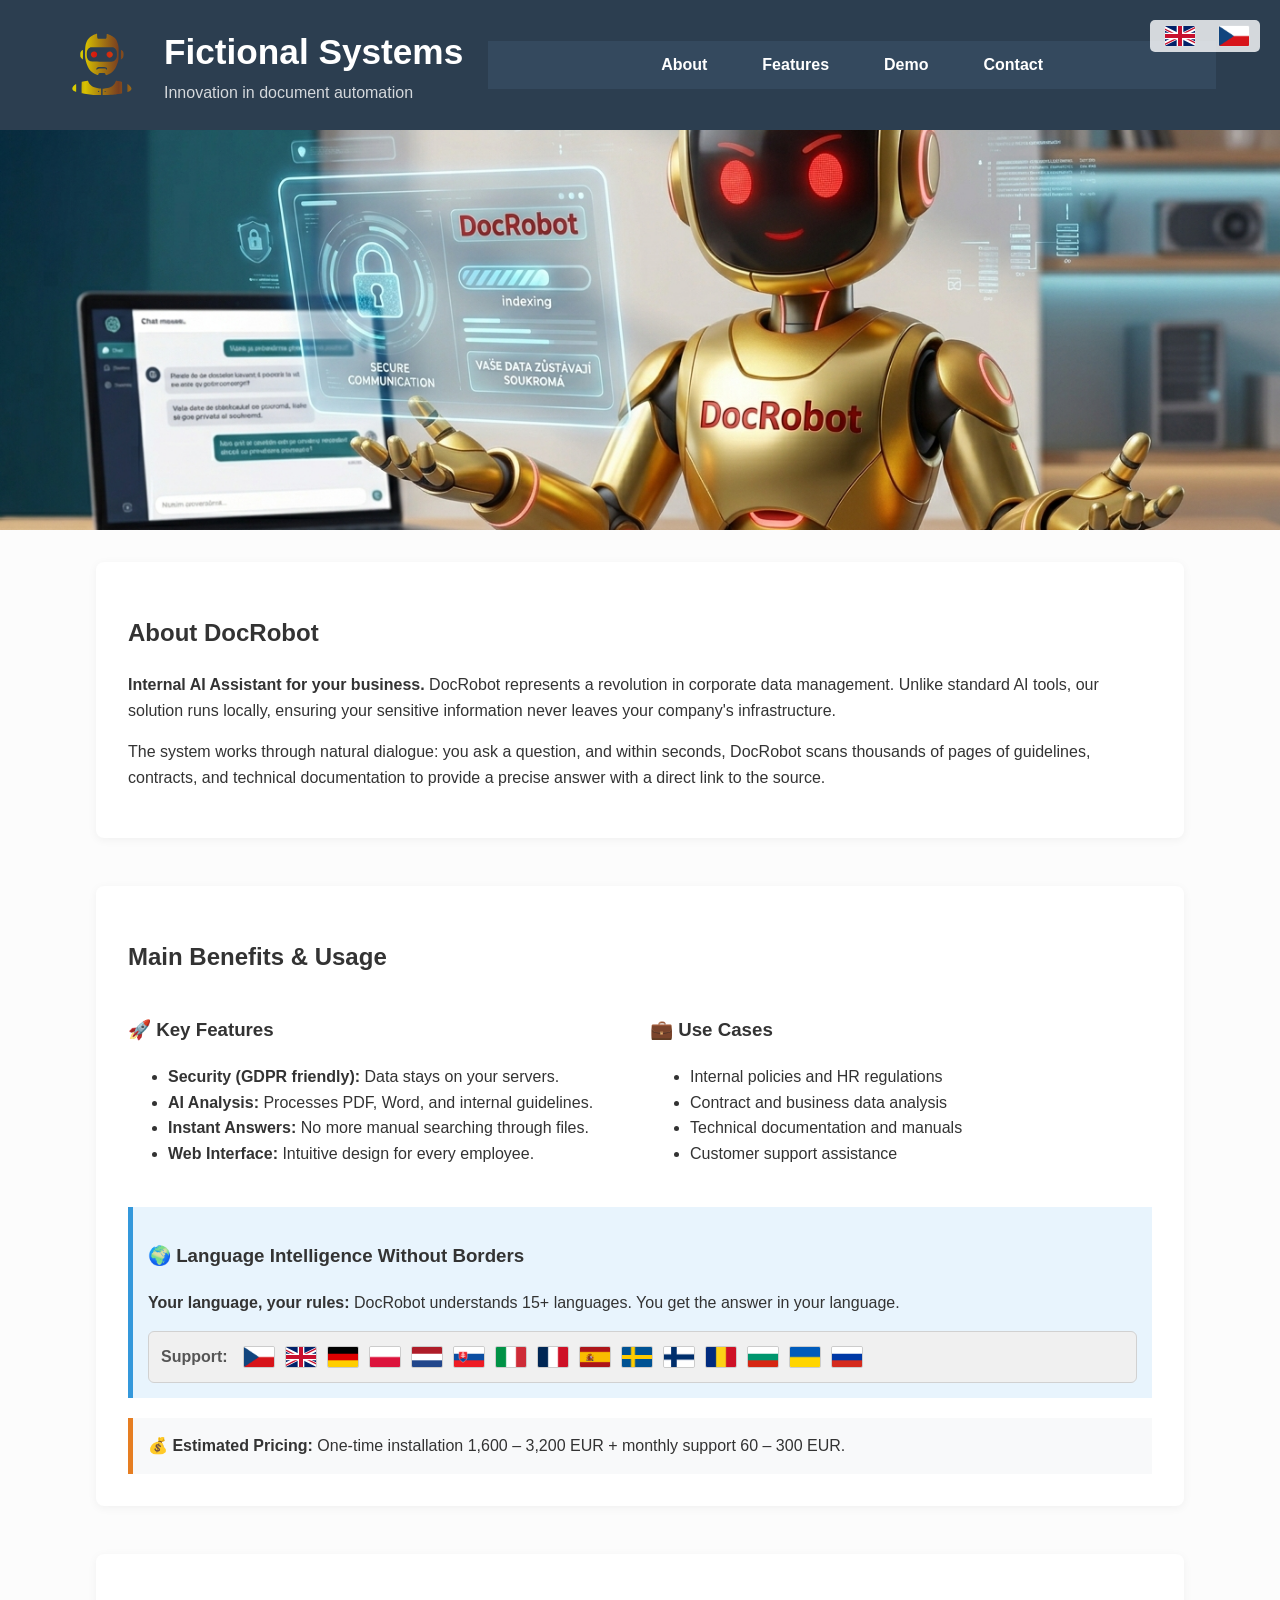
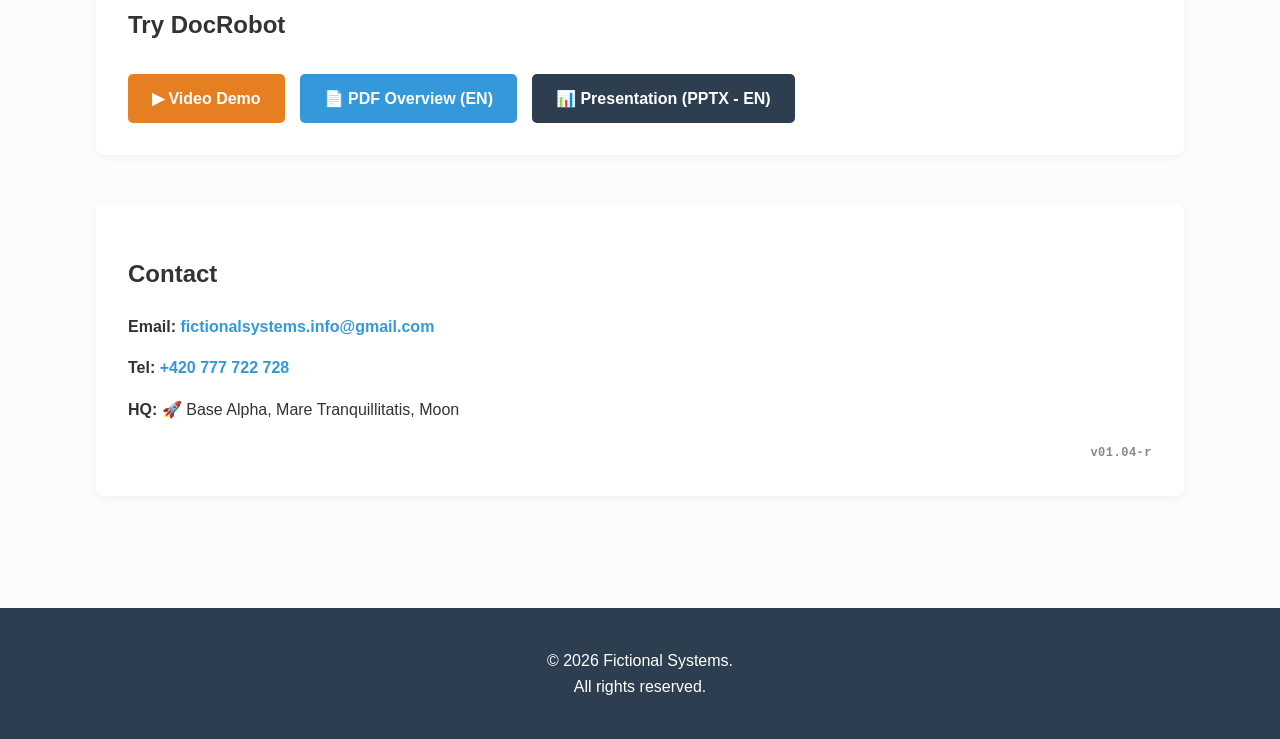
<file: index.html>
<!DOCTYPE html>
<html lang="en">
<head>
    <meta charset="UTF-8">
    <meta name="viewport" content="width=device-width, initial-scale=1.0">
    <link rel="canonical" href="https://hrivnak.github.io/fictionalsystems/" />
    <title>Fictional Systems | DocRobot</title>
    <style>
        body { font-family: 'Segoe UI', Tahoma, Geneva, Verdana, sans-serif; line-height: 1.6; color: #333; margin: 0; padding: 0; background-color: #fcfcfc; }
        
        /* Přepínač jazyků */
        .lang-switch { position: fixed; top: 20px; right: 20px; z-index: 2000; background: rgba(255,255,255,0.8); padding: 5px; border-radius: 5px; }
        .lang-switch img { width: 30px; cursor: pointer; margin: 0 5px; transition: transform 0.2s; }
        .lang-switch img:hover { transform: scale(1.2); }

        /* UPRAVENÝ HEADER - Logo vlevo a větší */
        header { 
            background: #2c3e50; 
            color: #fff; 
            padding: 1.5rem 5%; /* Odsazení 5% z boku pro zarovnání s obsahem */
            display: flex; 
            align-items: center; 
            justify-content: flex-start; /* Posun doleva */
            gap: 25px; 
        }
        header img.logo { height: 75px; width: auto; } /* Zvětšeno o 50% */
        header h1 { margin: 0; font-size: 2.2rem; }
        header p { margin: 0; opacity: 0.8; }
        
        nav { background: #34495e; padding: 0.7rem; text-align: center; position: sticky; top: 0; z-index: 1000; }
        nav a { color: white; margin: 0 15px; text-decoration: none; font-weight: bold; }

        .hero-cover { width: 100%; max-height: 400px; overflow: hidden; display: flex; justify-content: center; background: #ddd; }
        .hero-cover img { width: 100%; object-fit: cover; }

        .container { width: 85%; max-width: 1100px; margin: auto; padding: 2rem 0; }
        section { margin-bottom: 3rem; padding: 2rem; background: #fff; border-radius: 8px; box-shadow: 0 2px 10px rgba(0,0,0,0.05); }
        
        .cta-button { background: #e67e22; color: white; padding: 12px 24px; text-decoration: none; border-radius: 5px; display: inline-block; margin-top: 10px; font-weight: bold; }
        
        /* Výchozí zobrazení (English) */
        .lang-cs { display: none; } 
        .lang-en { display: block; }
        
        footer { background: #2c3e50; color: white; text-align: center; padding: 1.5rem 0; margin-top: 2rem; }

        /* Responzivita pro menší obrazovky */
        @media (max-width: 768px) {
            header { flex-direction: column; text-align: center; padding: 1rem; }
            header img.logo { height: 60px; }
        }
    </style>
</head>
<body>

<div class="lang-switch" style="display: flex; gap: 12px; align-items: center; justify-content: flex-end; min-width: 100px;">
        <img src="img/flag_en.png" 
             onclick="setLanguage('en')" 
             alt="EN" 
             style="width: 30px; height: 20px; object-fit: cover; cursor: pointer; border-radius: 2px; border: 1px solid rgba(255,255,255,0.1);">
        
        <img src="img/flag_cz.png" 
             onclick="setLanguage('cs')" 
             alt="CZ" 
             style="width: 30px; height: 20px; object-fit: cover; cursor: pointer; border-radius: 2px; border: 1px solid rgba(255,255,255,0.1);">
</div>
    
<header>
    <img src="img/DocRobot_Logo.svg" alt="DocRobot Logo" class="logo">
    
    <div>
        <h1>Fictional Systems</h1>
        <p class="lang-cs">Inovace v automatizaci dokumentů</p>
        <p class="lang-en">Innovation in document automation</p>
    </div>
    
    <nav style="display: flex; gap: 25px; flex-grow: 1; justify-content: center; align-items: center;">
        <a href="#o-produktu" class="lang-cs" style="color: white; text-decoration: none; font-weight: bold;">O produktu</a>
        <a href="#o-produktu" class="lang-en" style="color: white; text-decoration: none; font-weight: bold;">About</a>
        
        <a href="#funkce" class="lang-cs" style="color: white; text-decoration: none; font-weight: bold;">Funkce</a>
        <a href="#funkce" class="lang-en" style="color: white; text-decoration: none; font-weight: bold;">Features</a>
        
        <a href="#demo" class="lang-cs" style="color: white; text-decoration: none; font-weight: bold;">Demo</a>
        <a href="#demo" class="lang-en" style="color: white; text-decoration: none; font-weight: bold;">Demo</a>
        
        <a href="#kontakt" class="lang-cs" style="color: white; text-decoration: none; font-weight: bold;">Kontakt</a>
        <a href="#kontakt" class="lang-en" style="color: white; text-decoration: none; font-weight: bold;">Contact</a>
    </nav>
</header>


<div class="hero-cover">
    <img src="img/DocRobotGold_Cover.png" alt="DocRobot Cover">
</div>

<div class="container">
    
<section id="o-produktu">
        <div class="lang-cs">
            <h2>O produktu <span>DocRobot</span></h2>
            <p><strong>Interní AI asistent pro vaši firmu.</strong> DocRobot představuje revoluci v práci s firemními daty. Na rozdíl od běžných AI nástrojů naše řešení běží lokálně, což zaručuje, že vaše citlivé informace nikdy neopustí stěny vaší společnosti.</p>
            <p>Systém funguje na principu přirozeného dialogu: položíte otázku a DocRobot během vteřiny prohledá tisíce stran směrnic, smluv a technické dokumentace, aby vám podal přesnou odpověď i s odkazem na konkrétní zdroj.</p>
        </div>
        <div class="lang-en">
            <h2>About <span>DocRobot</span></h2>
            <p><strong>Internal AI Assistant for your business.</strong> DocRobot represents a revolution in corporate data management. Unlike standard AI tools, our solution runs locally, ensuring your sensitive information never leaves your company's infrastructure.</p>
            <p>The system works through natural dialogue: you ask a question, and within seconds, DocRobot scans thousands of pages of guidelines, contracts, and technical documentation to provide a precise answer with a direct link to the source.</p>
        </div>
    </section>

    <section id="funkce">
       <div class="lang-cs">
           <h2>Hlavní výhody a využití</h2>
           <div style="display: grid; grid-template-columns: 1fr 1fr; gap: 20px;">
               <div>
                   <h3>🚀 Klíčové funkce</h3>
                   <ul>
                       <li><strong>Bezpečí (GDPR friendly):</strong> Data zůstávají u vás.</li>
                       <li><strong>AI analýza:</strong> Zpracuje PDF, Word i vnitropodnikové směrnice.</li>
                       <li><strong>Okamžité odpovědi:</strong> Konec zdlouhavého listování dokumenty.</li>
                       <li><strong>Webové rozhraní:</strong> Intuitivní ovládání pro každého zaměstnance.</li>
                   </ul>
               </div>
               <div>
                   <h3>💼 Typické využití</h3>
                   <ul>
                       <li>Interní směrnice a HR předpisy</li>
                       <li>Analýza smluv a obchodních dat</li>
                       <li>Technická dokumentace a manuály</li>
                       <li>Podpora pro zákaznické centrum</li>
                   </ul>
               </div>
           </div>

           <div style="margin-top: 25px; padding: 15px; background: #e8f4fd; border-left: 5px solid #3498db;">
               <h3>🌍 Jazyková inteligence bez hranic</h3>
               <p><strong>Váš jazyk, vaše pravidla:</strong> DocRobot rozumí 15+ jazykům. I když je zdrojový dokument v angličtině nebo jiném jazyce, můžete se ptát česky, německy nebo polsky. Odpověď dostanete ve svém jazyce – textově i hlasem.</p>
               <div style="display: flex; flex-wrap: wrap; gap: 10px; background: white; padding: 12px; border-radius: 6px; border: 1px solid #d1d1d1; align-items: center;">
                   <span style="font-weight: bold; margin-right: 5px; color: #555;">Podpora:</span>
                   <img src="img/flag_cz.png" alt="CS" title="Czech" style="width: 30px; height: 20px; object-fit: cover; border-radius: 2px;">
                   <img src="img/flag_gb.png" alt="EN" title="English" style="width: 30px; height: 20px; object-fit: cover; border-radius: 2px;">
                   <img src="img/flag_de.png" alt="DE" title="German" style="width: 30px; height: 20px; object-fit: cover; border-radius: 2px;">
                   <img src="img/flag_pl.png" alt="PL" title="Polish" style="width: 30px; height: 20px; object-fit: cover; border-radius: 2px;">
                   <img src="img/flag_nl.png" alt="NL" title="Dutch" style="width: 30px; height: 20px; object-fit: cover; border-radius: 2px;">
                   <img src="img/flag_sk.png" alt="SK" title="Slovak" style="width: 30px; height: 20px; object-fit: cover; border-radius: 2px;">
                   <img src="img/flag_it.png" alt="IT" title="Italian" style="width: 30px; height: 20px; object-fit: cover; border-radius: 2px;">
                   <img src="img/flag_fr.png" alt="FR" title="French" style="width: 30px; height: 20px; object-fit: cover; border-radius: 2px;">
                   <img src="img/flag_es.png" alt="ES" title="Spanish" style="width: 30px; height: 20px; object-fit: cover; border-radius: 2px;">
                   <img src="img/flag_se.png" alt="SV" title="Swedish" style="width: 30px; height: 20px; object-fit: cover; border-radius: 2px;">
                   <img src="img/flag_fi.png" alt="FI" title="Finnish" style="width: 30px; height: 20px; object-fit: cover; border-radius: 2px;">
                   <img src="img/flag_ro.png" alt="RO" title="Romanian" style="width: 30px; height: 20px; object-fit: cover; border-radius: 2px;">
                   <img src="img/flag_bg.png" alt="BG" title="Bulgarian" style="width: 30px; height: 20px; object-fit: cover; border-radius: 2px;">
                   <img src="img/flag_ua.png" alt="UA" title="Ukrainian" style="width: 30px; height: 20px; object-fit: cover; border-radius: 2px;">
                   <img src="img/flag_ru.png" alt="RU" title="Russian" style="width: 30px; height: 20px; object-fit: cover; border-radius: 2px;">
               </div>
           </div>

           <div style="margin-top: 20px; padding: 15px; background: #f8f9fa; border-left: 5px solid #e67e22;">
               <strong>💰 Orientační cena:</strong> Jednorázová instalace 40&nbsp;000&nbsp;–&nbsp;80&nbsp;000&nbsp;Kč + měsíční podpora 1000&nbsp;–&nbsp;5000&nbsp;Kč.
           </div>
       </div>

       <div class="lang-en">
           <h2>Main Benefits & Usage</h2>
           <div style="display: grid; grid-template-columns: 1fr 1fr; gap: 20px;">
               <div>
                   <h3>🚀 Key Features</h3>
                   <ul>
                       <li><strong>Security (GDPR friendly):</strong> Data stays on your servers.</li>
                       <li><strong>AI Analysis:</strong> Processes PDF, Word, and internal guidelines.</li>
                       <li><strong>Instant Answers:</strong> No more manual searching through files.</li>
                       <li><strong>Web Interface:</strong> Intuitive design for every employee.</li>
                   </ul>
               </div>
               <div>
                   <h3>💼 Use Cases</h3>
                   <ul>
                       <li>Internal policies and HR regulations</li>
                       <li>Contract and business data analysis</li>
                       <li>Technical documentation and manuals</li>
                       <li>Customer support assistance</li>
                   </ul>
               </div>
           </div>

            <div style="margin-top: 25px; padding: 15px; background: #e8f4fd; border-left: 5px solid #3498db;">
                <h3>🌍 Language Intelligence Without Borders</h3>
                <p class="lang-cs"><strong>Váš jazyk, vaše pravidla:</strong> DocRobot rozumí 15+ jazykům. Odpověď dostanete ve svém jazyce.</p>
                <p class="lang-en"><strong>Your language, your rules:</strong> DocRobot understands 15+ languages. You get the answer in your language.</p>

                <div style="display: flex; flex-wrap: wrap; gap: 10px; background: #f0f0f0; padding: 12px; border-radius: 6px; border: 1px solid #d1d1d1; align-items: center;">
                    <span style="font-weight: bold; margin-right: 5px; color: #555;" class="lang-cs">Podpora:</span>
                    <span style="font-weight: bold; margin-right: 5px; color: #555;" class="lang-en">Support:</span>

                    <img src="img/flag_cz.png" alt="CS" title="Czech" style="width: 30px; height: 20px; object-fit: cover; border-radius: 2px; border: 1px solid #ccc;">
                    <img src="img/flag_gb.png" alt="EN" title="English" style="width: 30px; height: 20px; object-fit: cover; border-radius: 2px; border: 1px solid #ccc;">
                    <img src="img/flag_de.png" alt="DE" title="German" style="width: 30px; height: 20px; object-fit: cover; border-radius: 2px; border: 1px solid #ccc;">
                    <img src="img/flag_pl.png" alt="PL" title="Polish" style="width: 30px; height: 20px; object-fit: cover; border-radius: 2px; border: 1px solid #ccc;">
                    <img src="img/flag_nl.png" alt="NL" title="Dutch" style="width: 30px; height: 20px; object-fit: cover; border-radius: 2px; border: 1px solid #ccc;">
                    <img src="img/flag_sk.png" alt="SK" title="Slovak" style="width: 30px; height: 20px; object-fit: cover; border-radius: 2px; border: 1px solid #ccc;">
                    <img src="img/flag_it.png" alt="IT" title="Italian" style="width: 30px; height: 20px; object-fit: cover; border-radius: 2px; border: 1px solid #ccc;">
                    <img src="img/flag_fr.png" alt="FR" title="French" style="width: 30px; height: 20px; object-fit: cover; border-radius: 2px; border: 1px solid #ccc;">
                    <img src="img/flag_es.png" alt="ES" title="Spanish" style="width: 30px; height: 20px; object-fit: cover; border-radius: 2px; border: 1px solid #ccc;">
                    <img src="img/flag_se.png" alt="SV" title="Swedish" style="width: 30px; height: 20px; object-fit: cover; border-radius: 2px; border: 1px solid #ccc;">
                    <img src="img/flag_fi.png" alt="FI" title="Finnish" style="width: 30px; height: 20px; object-fit: cover; border-radius: 2px; border: 1px solid #ccc;">
                    <img src="img/flag_ro.png" alt="RO" title="Romanian" style="width: 30px; height: 20px; object-fit: cover; border-radius: 2px; border: 1px solid #ccc;">
                    <img src="img/flag_bg.png" alt="BG" title="Bulgarian" style="width: 30px; height: 20px; object-fit: cover; border-radius: 2px; border: 1px solid #ccc;">
                    <img src="img/flag_ua.png" alt="UA" title="Ukrainian" style="width: 30px; height: 20px; object-fit: cover; border-radius: 2px; border: 1px solid #ccc;">
                    <img src="img/flag_ru.png" alt="RU" title="Russian" style="width: 30px; height: 20px; object-fit: cover; border-radius: 2px; border: 1px solid #ccc;">
                </div>
            </div>
           
           <div style="margin-top: 20px; padding: 15px; background: #f8f9fa; border-left: 5px solid #e67e22;">
               <strong>💰 Estimated Pricing:</strong> One-time installation 1,600&nbsp;–&nbsp;3,200&nbsp;EUR + monthly support 60&nbsp;–&nbsp;300&nbsp;EUR.
           </div>
       </div>
   </section>
    
    <section id="demo">
        <h2 class="lang-cs">Vyzkoušejte DocRobot</h2>
        <h2 class="lang-en">Try DocRobot</h2>

        <div style="display: flex; gap: 15px; flex-wrap: wrap;">
            <a href="video/DocRobot_Soukroma-AI_Analyza-Dokumentu-Firmy.mp4" class="cta-button lang-cs" target="_blank">▶ Video Demo</a>
            <a href="video/DocRobot_Private-AI_Corporate-Document-Analysis.mp4" class="cta-button lang-en" target="_blank">▶ Video Demo</a>

            <a href="docs/DocRobot_Soukroma-AI_Analyza-Dokumentu-Firmy.pdf" class="cta-button lang-cs" style="background:#3498db" target="_blank">📄 PDF Přehled (CZ)</a>
            <a href="docs/DocRobot_Soukroma-AI_Analyza-Dokumentu-Firmy.pptx" class="cta-button lang-cs" style="background:#2c3e50" target="_blank">📊 Prezentace (PPTX - CZ)</a>

            <a href="docs/DocRobot_Private-AI_Corporate-Document-Analysis.pdf" class="cta-button lang-en" style="background:#3498db" target="_blank">📄 PDF Overview (EN)</a>
            <a href="docs/DocRobot_Private-AI_Corporate-Document-Analysis.pptx" class="cta-button lang-en" style="background:#2c3e50" target="_blank">📊 Presentation (PPTX - EN)</a>
        </div>
    </section>
    
    <section id="kontakt">
        <h2 class="lang-cs">Kontakt</h2>
        <h2 class="lang-en">Contact</h2>
        
        <p>
            <strong>Email:</strong> 
            <a href="mailto:fictionalsystems.info@gmail.com" 
               style="color: #3498db; text-decoration: none; font-weight: bold;">
               fictionalsystems.info@gmail.com
            </a>
        </p>

        <p>
            <strong>Tel:</strong> 
            <a href="tel:+420777722728" 
               style="color: #3498db; text-decoration: none; font-weight: bold;">
               +420 777 722 728
            </a>
        </p>

        <p class="lang-cs"><strong>Sídlo:</strong> 🚀 Základna Alfa, Mare Tranquillitatis, Měsíc</p>
        <p class="lang-en"><strong>HQ:</strong> 🚀 Base Alpha, Mare Tranquillitatis, Moon</p>

        <div style="margin-left: auto; text-align: right;">
            <span style="font-size: 0.75rem; color: #888; font-family: 'Courier New', monospace; font-weight: bold; letter-spacing: 0.5px;">
                v01.04-r
            </span>
        </div>
    </section>

</div>

<footer>
    <p>&copy; 2026 Fictional Systems. <span class="lang-cs">Všechna práva vyhrazena.</span><span class="lang-en">All rights reserved.</span></p>
</footer>

<script>
    function setLanguage(lang) {
        const csElems = document.querySelectorAll('.lang-cs');
        const enElems = document.querySelectorAll('.lang-en');
        
        if (lang === 'cs') {
            csElems.forEach(el => el.style.display = 'block');
            enElems.forEach(el => el.style.display = 'none');
        } else {
            csElems.forEach(el => el.style.display = 'none');
            enElems.forEach(el => el.style.display = 'block');
        }
    }
    
    window.onload = function() {
        setLanguage('en');
    };
</script>

</body>
</html>
</file>
